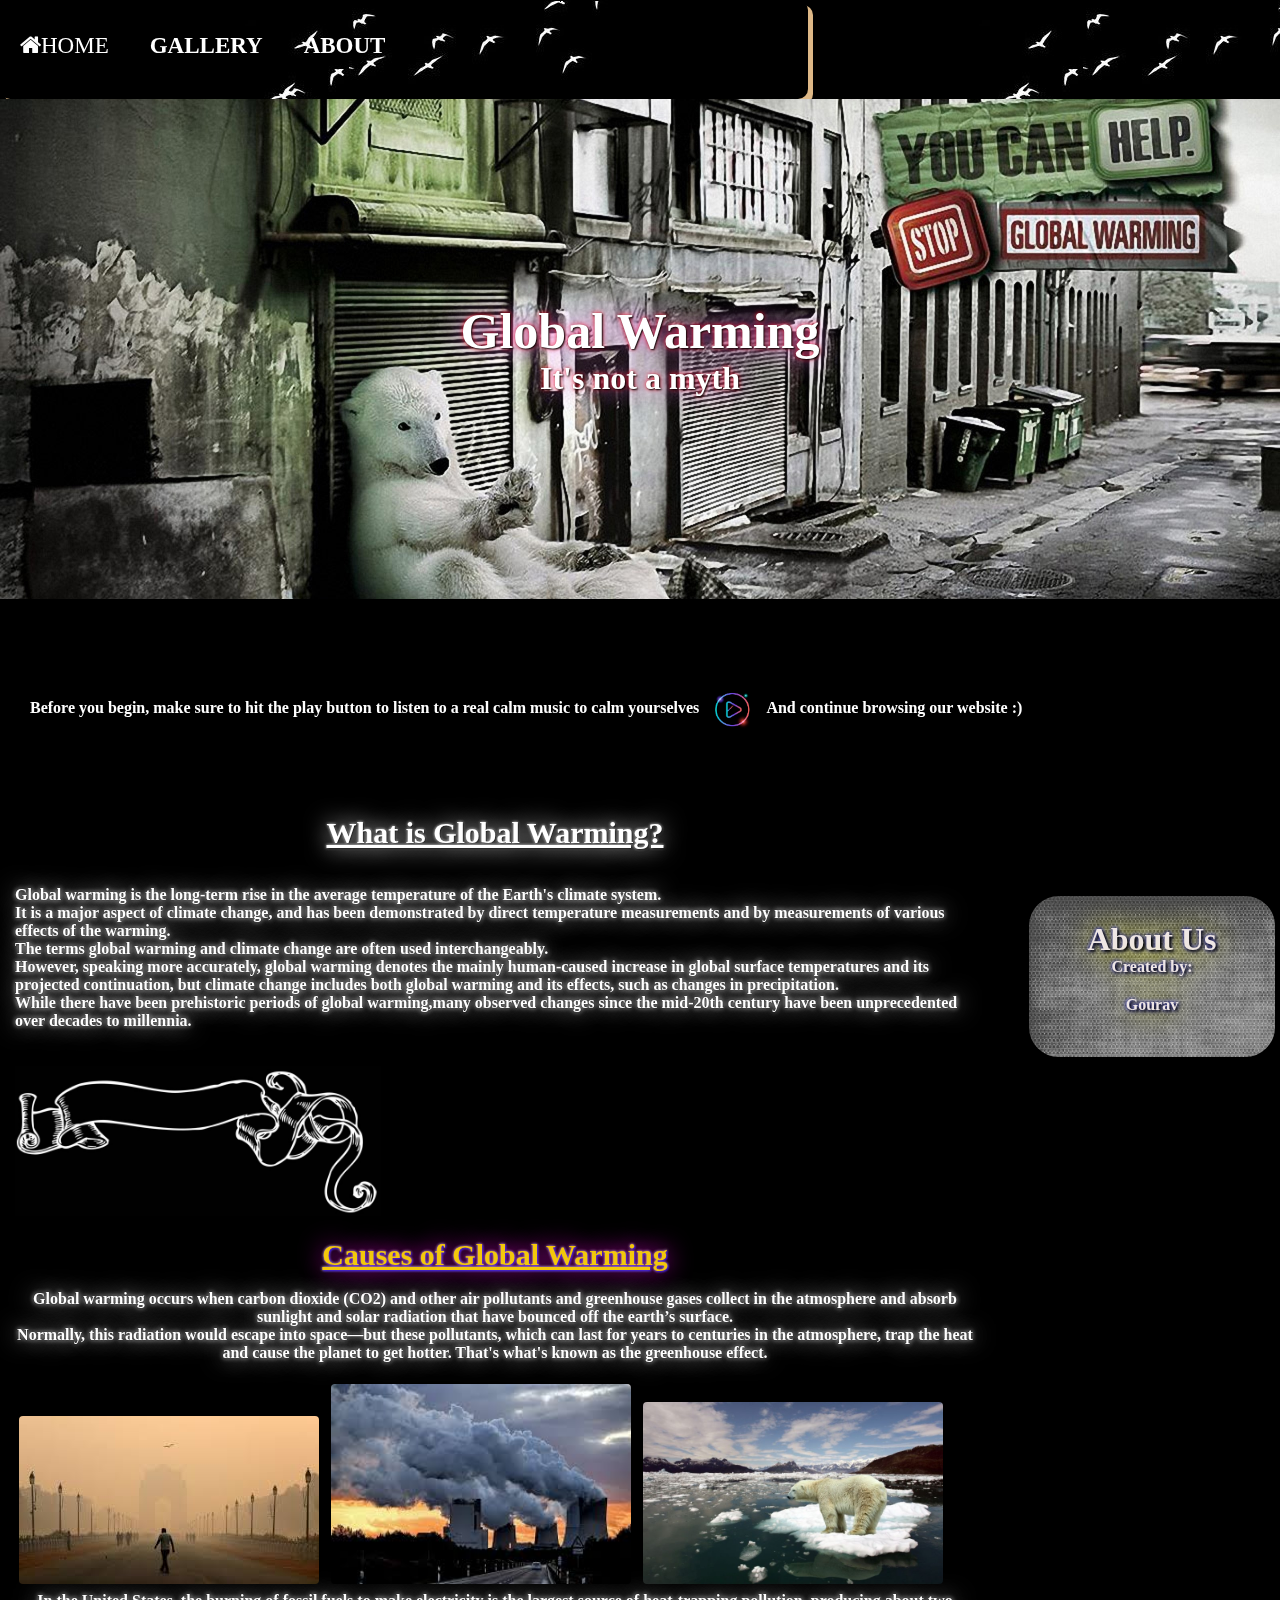
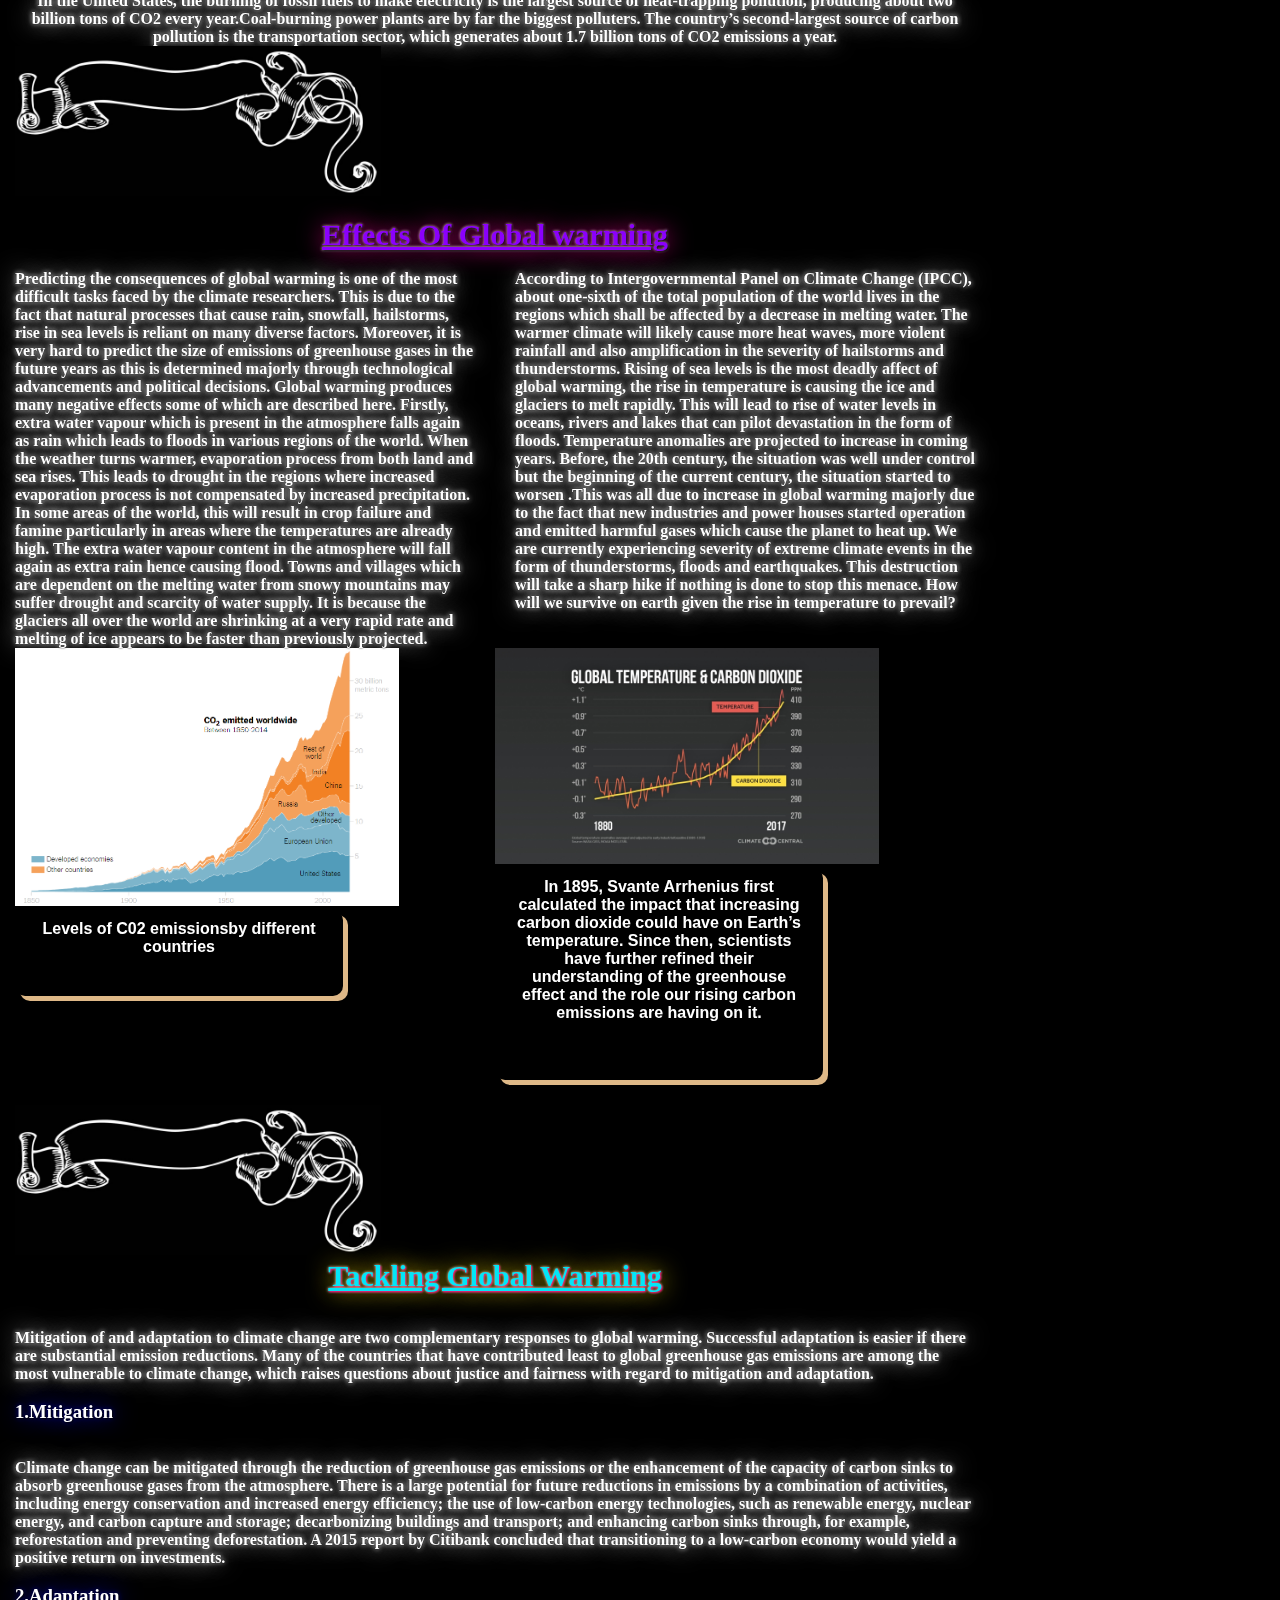
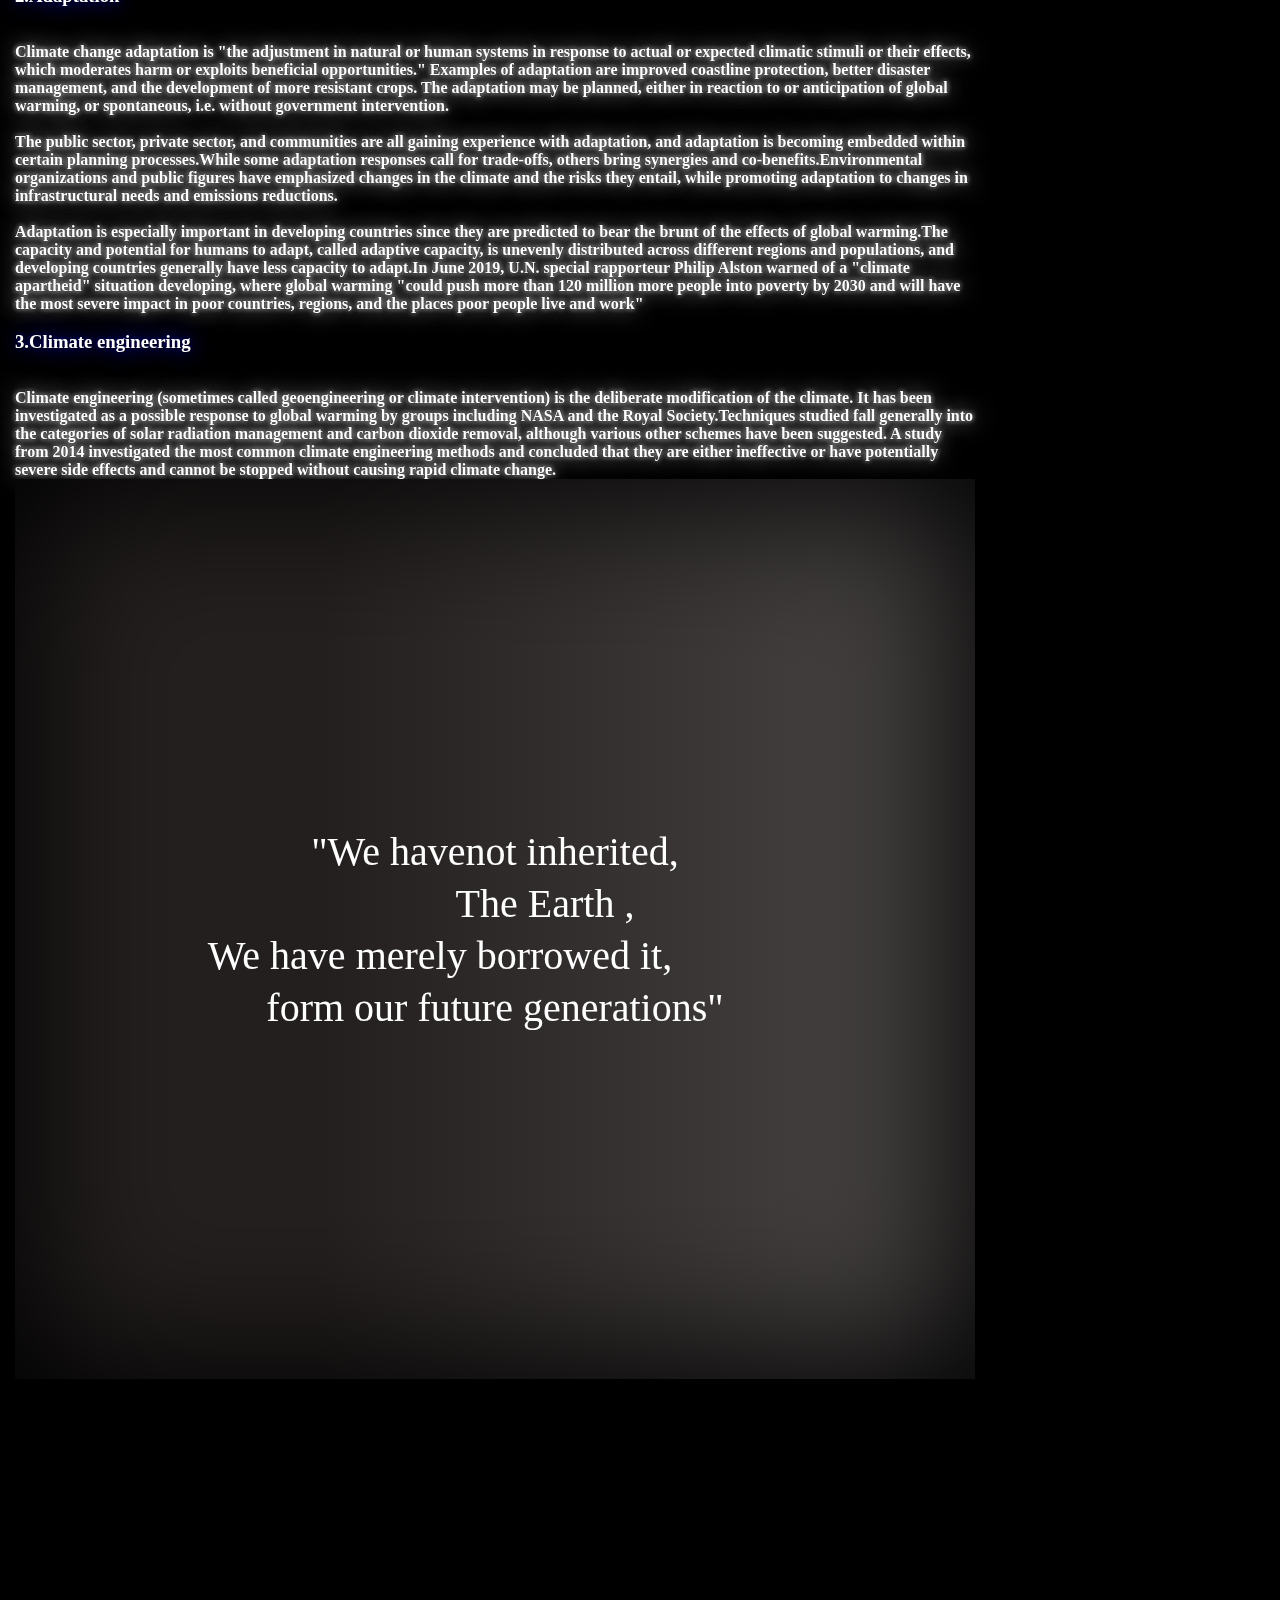
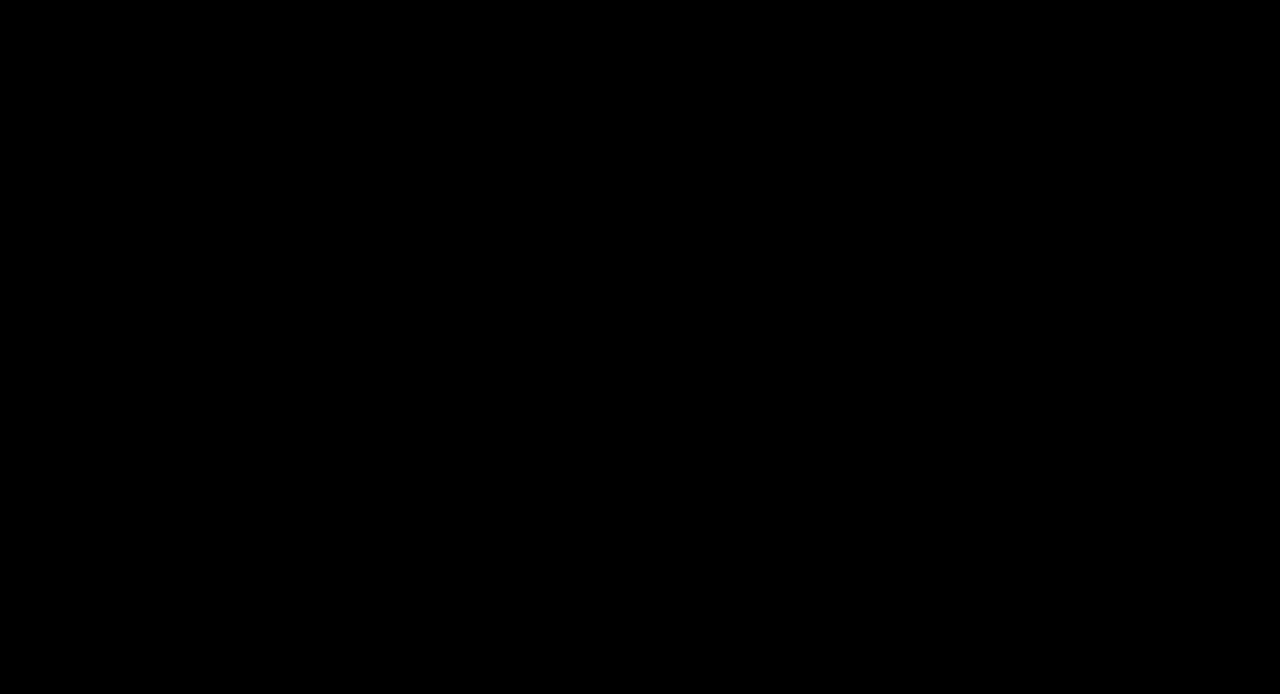
<file: index.html>
<!DOCTYPE html>
<html>
<meta charset="UTF-8">
<meta name="viewport" content="width=device-width, initial-scale=1">
<link rel="stylesheet" href="style1.css">
<link rel="stylesheet"
          href="https://fonts.googleapis.com/css?family=Tangerine"><link rel="stylesheet" href="http://cdnjs.cloudflare.com/ajax/libs/font-awesome/4.4.0/css/font-awesome.min.css">

<title>HOME</title>

<body>
	<header>
		<div class="container">
		 <nav>
			<ul style="font-family:serif;">
					<li><a class="active" href="index.html"><i class="fa fa-home">Home</i></a> </li>
					<li ><a href="gallery.html">Gallery</a></li>
					<li ><a href="about.html">About</a>
				
			</ul>
		  </nav>
		</div>
	  </header>
	  	  <div class="header-image">
			<div class="header-text">
			  <h1 style="font-size:50px">Global Warming</h1>
			  <h1 style="font: size 45px;">It's not a myth</h1>
			</div>
		  </div><br><br><br>
		  <p style=" margin:30px;font-family: cursive ;size: 25px; text-shadow: palevioletred;color: white;"> Before you begin, make sure to hit the play button to listen to a real calm music to calm yourselves <a href="images/background.mp3" target="_blank"><img src="images/play.jpg" height="50px" width="50px" style="margin-left: 5px;margin-right: 5px; margin-bottom:-20px;"></a> And continue browsing our website :) </p><br><br><br>
		  		  <div class="row">
				<div class="column1">
				  <h2 id="edith" style="font-size: 30px;"><u>What is Global Warming?</u></h2><br><br>
				  <p id="edit">Global warming is the long-term rise in the average temperature of the Earth's climate system.<br> It is a major aspect of climate change, and has been demonstrated by direct temperature measurements and by measurements of various effects of the warming.<br>The terms global warming and climate change are often used interchangeably.<br> However, speaking more accurately, global warming denotes the mainly human-caused increase in global surface temperatures and its <br>projected continuation, but climate change includes both global warming and its effects, such as changes in precipitation. <br>While there have been prehistoric periods of global warming,many observed changes since the mid-20th century have been unprecedented over decades to millennia.</p>
				<br><br>
			<img src="images/endingline.jpg" alt="Line break" style="width:max-content;" height="150"><br><br>
					<h2 id="edith2"style="font-size: 30px;"><u>Causes of Global Warming</u></h2><br>
					<p id="edit" style="text-align: center;"> Global warming occurs when carbon dioxide (CO2) and other air pollutants and greenhouse gases collect in the atmosphere and absorb sunlight and solar radiation that have bounced off the earth’s surface.<br> Normally, this radiation would escape into space—but these pollutants, which can last for years to centuries in the atmosphere, trap the heat and cause the planet to get hotter. That's what's known as the greenhouse effect.<br><br></p>
						<a href="images/delhi.jpg"  class="textWithBlurredBg" class="center"><img src="images/delhi.jpg" width="500" height="800"; ><h2>Smoggy Dawn<br>At<br> Rajpath,New Delhi</h2></a>
						<a href="images/nuclear.jpg"  class="textWithBlurredBg" class="center"><img src="images/nuclear.jpg" width="500" height="800"; ><h2>Powerplants<br>Are Cause of<br> Air Pollution</h2></a>
						<a href="images/polar bear.png.jpg"  class="textWithBlurredBg" class="center"><img src="images/polar bear.png" width="500" height="800"; ><h2>Melting IceCaps<br>are a constant issue<br>Polar Bears</h2></a>
						<p id="edit" style="text-align: center;">In the United States, the burning of fossil fuels to make electricity is the largest source of heat-trapping pollution, producing about two billion tons of CO2 every year.Coal-burning power plants are by far the biggest polluters. The country’s second-largest source of carbon pollution is the transportation sector, which generates about 1.7 billion tons of CO2 emissions a year.</p>
						<img src="images/endingline.jpg" alt="Line break" style="width:max-content;" height="150"><br><br>
						<div class="newspaper">
							<h2 id="col" style="font-size: 30px;"><u>Effects Of Global warming </u></h2><br>
							
									<p id="edit">Predicting  the  consequences of  global  warming  is one  of  the  most  difficult  tasks  faced  by  the  climate researchers. This is due to the fact that natural processes that cause rain, snowfall, hailstorms, rise in sea levels is reliant  on  many diverse  factors.  Moreover,  it  is very hard  to  predict  the  size  of  emissions  of  greenhouse gases in the future  years as this is determined majorly through  technological  advancements  and  political decisions.  Global  warming  produces  many  negative effects some of which are described here. Firstly, extra water vapour  which is  present in  the atmosphere  falls again as rain which leads to floods in various regions of the world. When the weather turns warmer, evaporation process  from  both  land  and  sea  rises.  This  leads  to drought  in  the  regions  where  increased  evaporation process is  not compensated by increased  precipitation. In  some  areas  of  the  world,  this  will  result  in  crop failure  and  famine  particularly  in  areas  where  the temperatures are  already high. The  extra water vapour content in  the atmosphere  will fall again as extra  rain hence  causing  flood.  Towns  and  villages  which  are dependent on the melting water from snowy mountains may suffer drought  and scarcity  of water  supply. It is because the glaciers all over the world are shrinking at a very rapid rate and  melting of ice appears  to be  faster than  previously  projected.</p>
									
<br>
									<p id="edit"> According  to Intergovernmental  Panel  on  Climate  Change  (IPCC), about  one-sixth  of  the  total  population  of  the  world lives  in  the  regions  which  shall  be  affected  by  a decrease  in  melting  water.  The  warmer  climate  will likely cause more heat waves, more violent rainfall and also  amplification  in  the  severity  of  hailstorms  and thunderstorms. Rising  of sea levels  is the most  deadly affect  of  global  warming,  the  rise  in  temperature  is causing the ice  and glaciers  to melt rapidly.  This will lead to rise of  water levels  in oceans, rivers  and lakes that can pilot devastation in the form of floods. Temperature anomalies are projected to  increase in coming years.  Before, the 20th century,  the  situation  was well  under  control but  the beginning of the current century, the situation started to worsen .This was all due to increase in global warming majorly due  to the fact that  new industries  and power houses  started  operation  and  emitted  harmful  gases which cause the planet to heat up. We are  currently experiencing  severity of extreme  climate events  in the  form  of thunderstorms, floods  and  earthquakes.  This  destruction  will  take  a sharp hike if nothing is done to stop this menace.  How  will we survive  on earth given the rise in temperature to prevail?</p></div>
									<div class="polaroid">
											<img src="images/graph1.jpg" alt="graph of co2 levels" width="80%">
											<div class="container">
											<p style="color: white;">Levels of C02 emissionsby different countries</p>
											</div>
										  </div>
										  
										  <div class="polaroid">
											<img src="images/graph2.jpg" alt="CO2 levels" style="width:80%">
											<div class="container">
											<p style="color: white; ">In 1895, Svante Arrhenius first calculated the impact that increasing carbon dioxide could have on Earth’s temperature. Since then, scientists have further refined their understanding of the greenhouse effect and the role our rising carbon emissions are having on it.</p><br>
											</div>
										  </div>
										  <img src="images/endingline.jpg" alt="Line break" style="width:max-content;" height="150">
										  <h2 id="edith4" style="font-size: 30px;"><u>Tackling Global Warming</u></h2><br><br>
										  <p id="edit" style="font-family:'Times New Roman', Times, serif;">Mitigation of and adaptation to climate change are two complementary responses to global warming. Successful adaptation is easier if there are substantial emission reductions. Many of the countries that have contributed least to global greenhouse gas emissions are among the most vulnerable to climate change, which raises questions about justice and fairness with regard to mitigation and adaptation.</p><br>
										  
											  <h3 id="ed3"> 1.Mitigation</h3><br><br>
											  <P id="edit" style="font-family: cursive;">Climate change can be mitigated through the reduction of greenhouse gas emissions or the enhancement of the capacity of carbon sinks to absorb greenhouse gases from the atmosphere. There is a large potential for future reductions in emissions by a combination of activities, including energy conservation and increased energy efficiency; the use of low-carbon energy technologies, such as renewable energy, nuclear energy, and carbon capture and storage; decarbonizing buildings and transport; and enhancing carbon sinks through, for example, reforestation and preventing deforestation. A 2015 report by Citibank concluded that transitioning to a low-carbon economy would yield a positive return on investments.</P><br>
										  <h3 id="ed3">2.Adaptation</h3><br><br>
											  <P id="edit"style="font-family: cursive;">Climate change adaptation is "the adjustment in natural or human systems in response to actual or expected climatic stimuli or their effects, which moderates harm or exploits beneficial opportunities." Examples of adaptation are improved coastline protection, better disaster management, and the development of more resistant crops. The adaptation may be planned, either in reaction to or anticipation of global warming, or spontaneous, i.e. without government intervention.<br><br>
				  
													  The public sector, private sector, and communities are all gaining experience with adaptation, and adaptation is becoming embedded within certain planning processes.While some adaptation responses call for trade-offs, others bring synergies and co-benefits.Environmental organizations and public figures have emphasized changes in the climate and the risks they entail, while promoting adaptation to changes in infrastructural needs and emissions reductions.<br><br>
													  
													  Adaptation is especially important in developing countries since they are predicted to bear the brunt of the effects of global warming.The capacity and potential for humans to adapt, called adaptive capacity, is unevenly distributed across different regions and populations, and developing countries generally have less capacity to adapt.In June 2019, U.N. special rapporteur Philip Alston warned of a "climate apartheid" situation developing, where global warming "could push more than 120 million more people into poverty by 2030 and will have the most severe impact in poor countries, regions, and the places poor people live and work"</P><br>
													  <h3 id="ed3" >3.Climate engineering</h3><br><br>
													  <P id="edit"style="font-family: cursive;">Climate engineering (sometimes called geoengineering or climate intervention) is the deliberate modification of the climate. It has been investigated as a possible response to global warming by groups including NASA and the Royal Society.Techniques studied fall generally into the categories of solar radiation management and carbon dioxide removal, although various other schemes have been suggested. A study from 2014 investigated the most common climate engineering methods and concluded that they are either ineffective or have potentially severe side effects and cannot be stopped without causing rapid climate change.</P>
							
													  <main role="main" class="main-content" id="main-content">
															<div class="titleCont">
																<h1 class="main-title" id="main-title">
																	"We havenot inherited,<br><span style="padding-left:100px">The Earth ,</span><br><span style="padding-right:110px">We have merely borrowed it,</span><br><span style="padding-left:-20px">form our future generations"</span>
																</h1>
															</div>
															<canvas id="noise" class="noise"></canvas>
														  <div class="vignette"></div>
														</main>	
						</div></div>
						
						
						
						
				</div>
			</div>
<p><br><br><br><br><br></p>			
   				<aside class="column2" style="text-align: center;">
				  <h1 style="30px">About Us</h1>
				  <p style="text-decoration-color: whitesmoke; ">Created by:
					  <ol style="font-family: cursive;" >
						  <li style="text-align: center;">Gourav </li><br>

					  </ol>
				  </p>
		         </aside>
				 <article id="wrap">
					<article id="lightings">
						<section id="one">
							<section id="two">
								<section id="three">
									<section id="four">
										<section id="five">
											
										</section>
									</section>
								</section>
							</section>
						</section>
					</article>
				</article>
				</body></html>
</file>
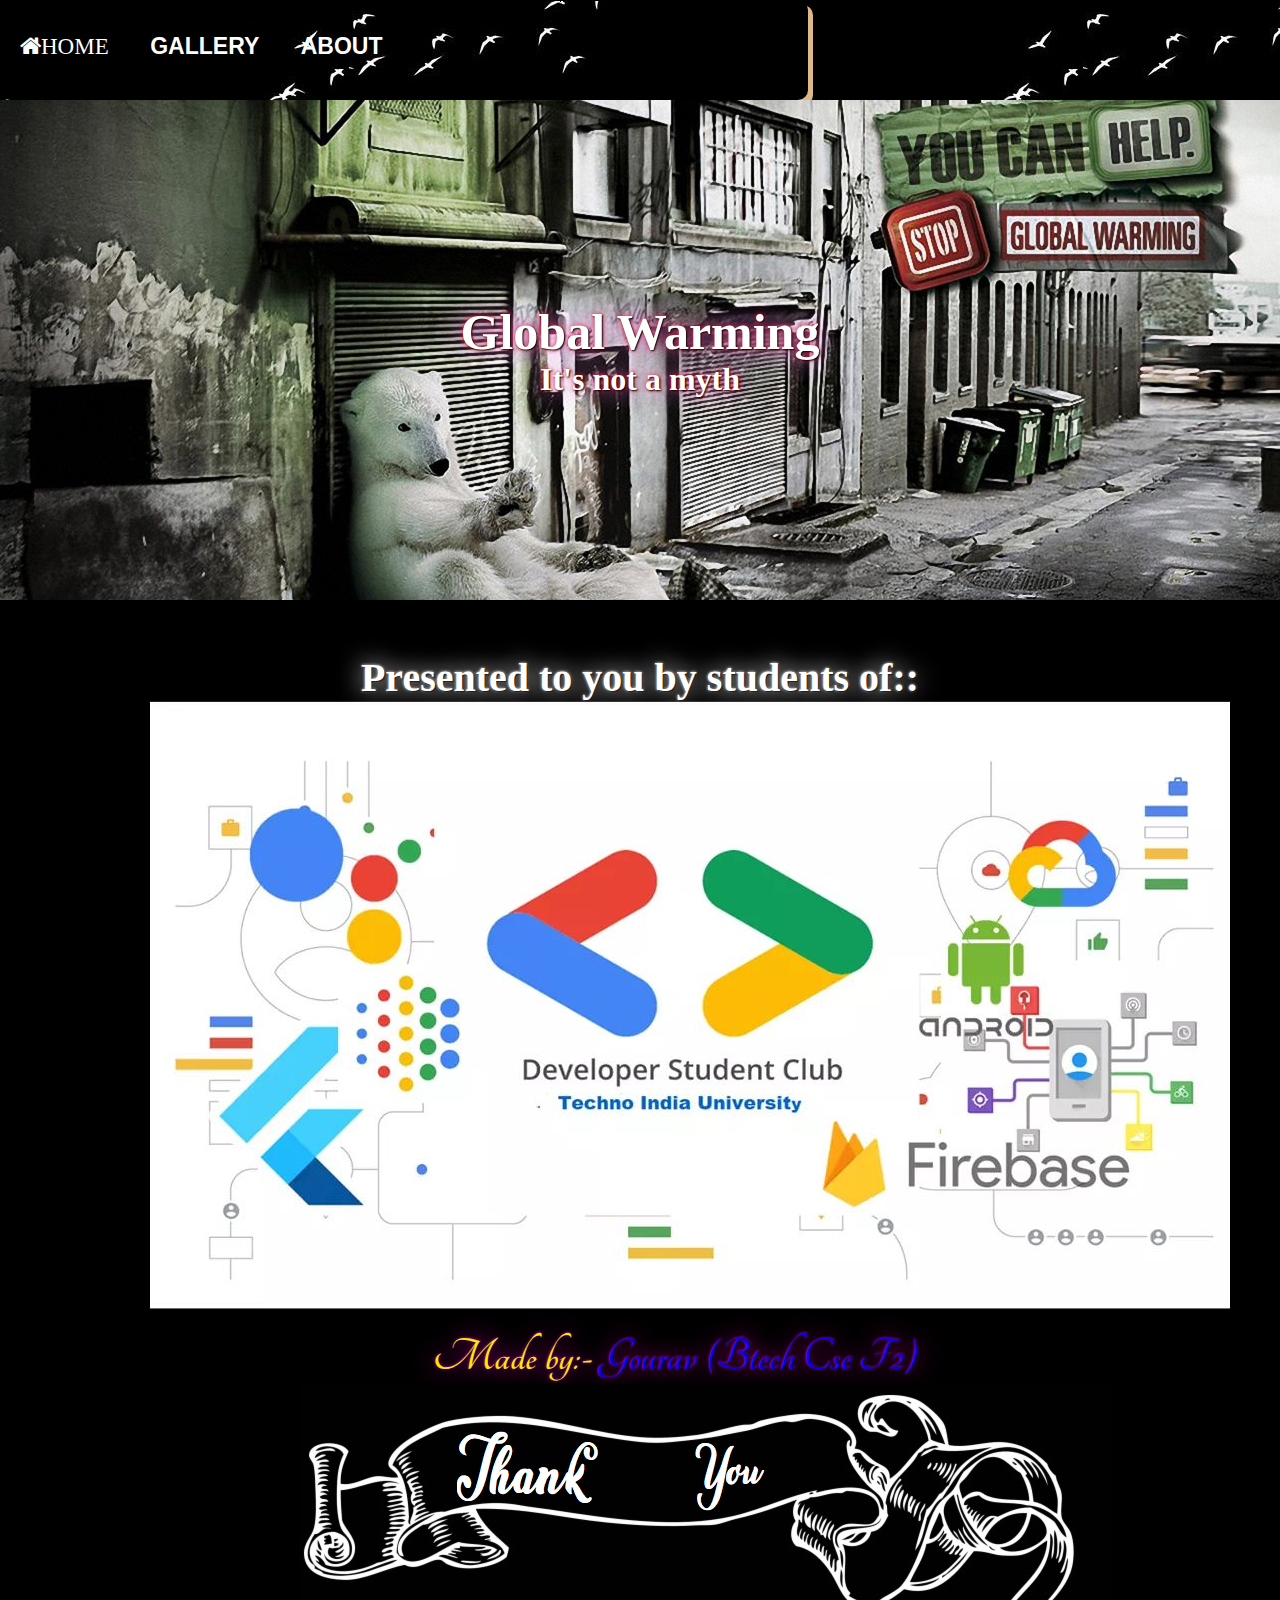
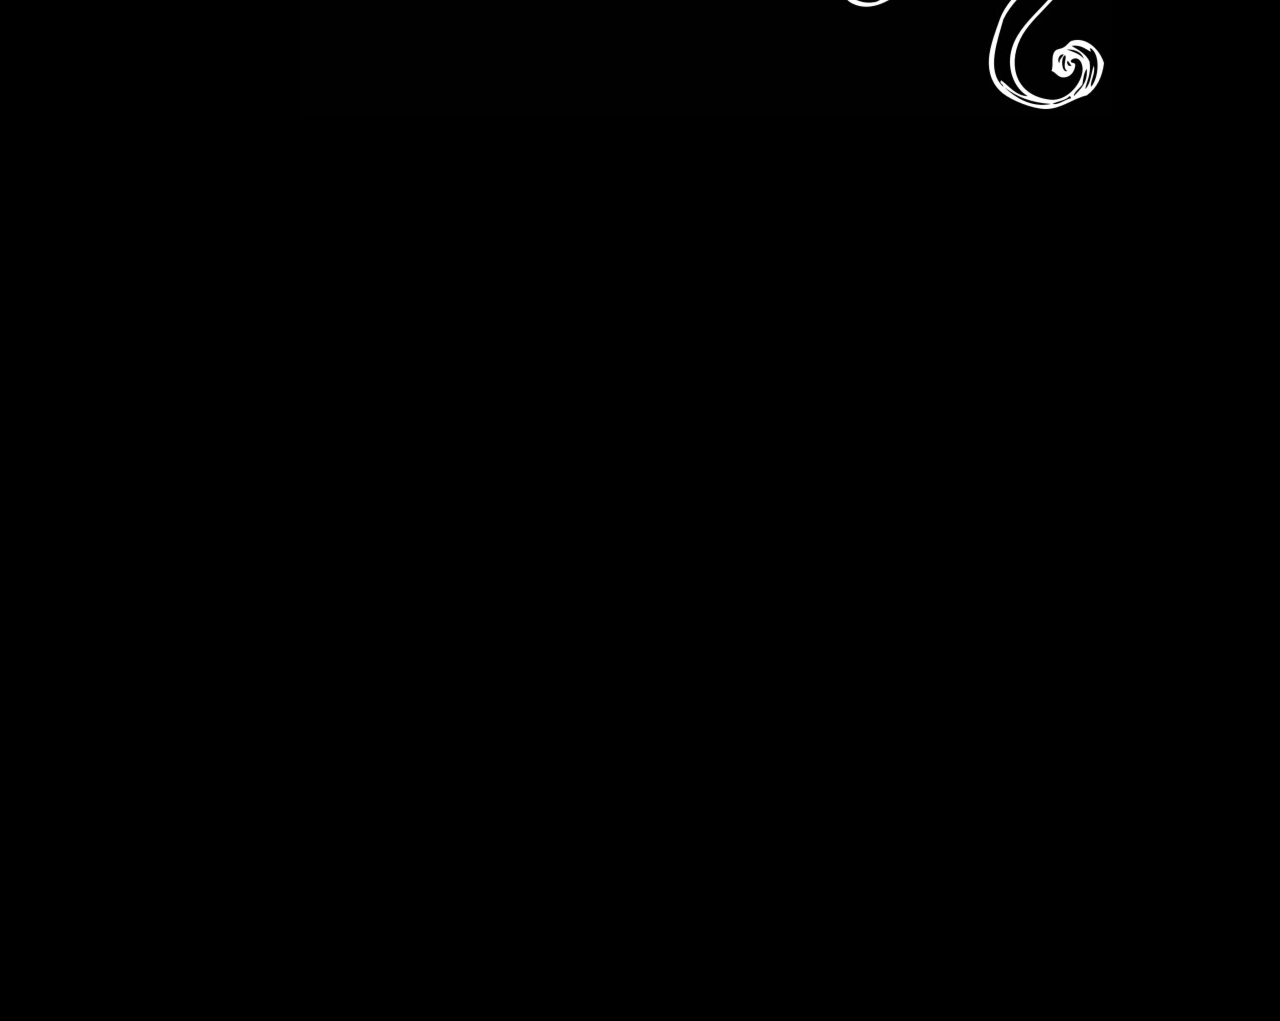
<file: about.html>
<!DOCTYPE html>
<html>
<meta charset="UTF-8">
<meta name="viewport" content="width=device-width, initial-scale=1">
<link rel="stylesheet" href="style1.css">
<link rel="stylesheet" href="http://cdnjs.cloudflare.com/ajax/libs/font-awesome/4.4.0/css/font-awesome.min.css">
<link rel="stylesheet"
          href="https://fonts.googleapis.com/css?family=Tangerine">
<title>About us</title>

<body>
  <header>
		<div class="container">
		  	
		  <nav>
      <ul >
          <li><a class="active" href="index.html"><i class="fa fa-home">Home</i></a> </li>
        <li ><a href="gallery.html">Gallery</a></li>
      	<li ><a href="about.html">About</a>
				
					
					
			</ul>
		  </nav>
		</div>
	  </header>
      <div class="header-image">
			<div class="header-text">
			  <h1 style="font-size:50px">Global Warming</h1>
			  <h1 style="font: size 45px;">It's not a myth</h1>
			</div>
          </div><br><br><br>
      
<h1 id="edith" style="font-size: 40px;"> Presented to you by students of::</h1>
<a href="https://www.facebook.com/dsctiu/" class="image"><img src="images/dsc.jpg" style="margin-left: 150px;"></a>
<br>
<br>
<p id="edita" >Made by:- 

<a href="https://github.com/gourav221b" style="text-decoration: none;">Gourav (Btech Cse F2)</a>

</p>


<img src="images/thnk you.png" style="margin-left:300px ;">
<article id="wrap">
   <article id="lightings">
       <section id="one">
           <section id="two">
              </section>
           </section>
       </section>
   </article>
</article>
</body></html>
</file>
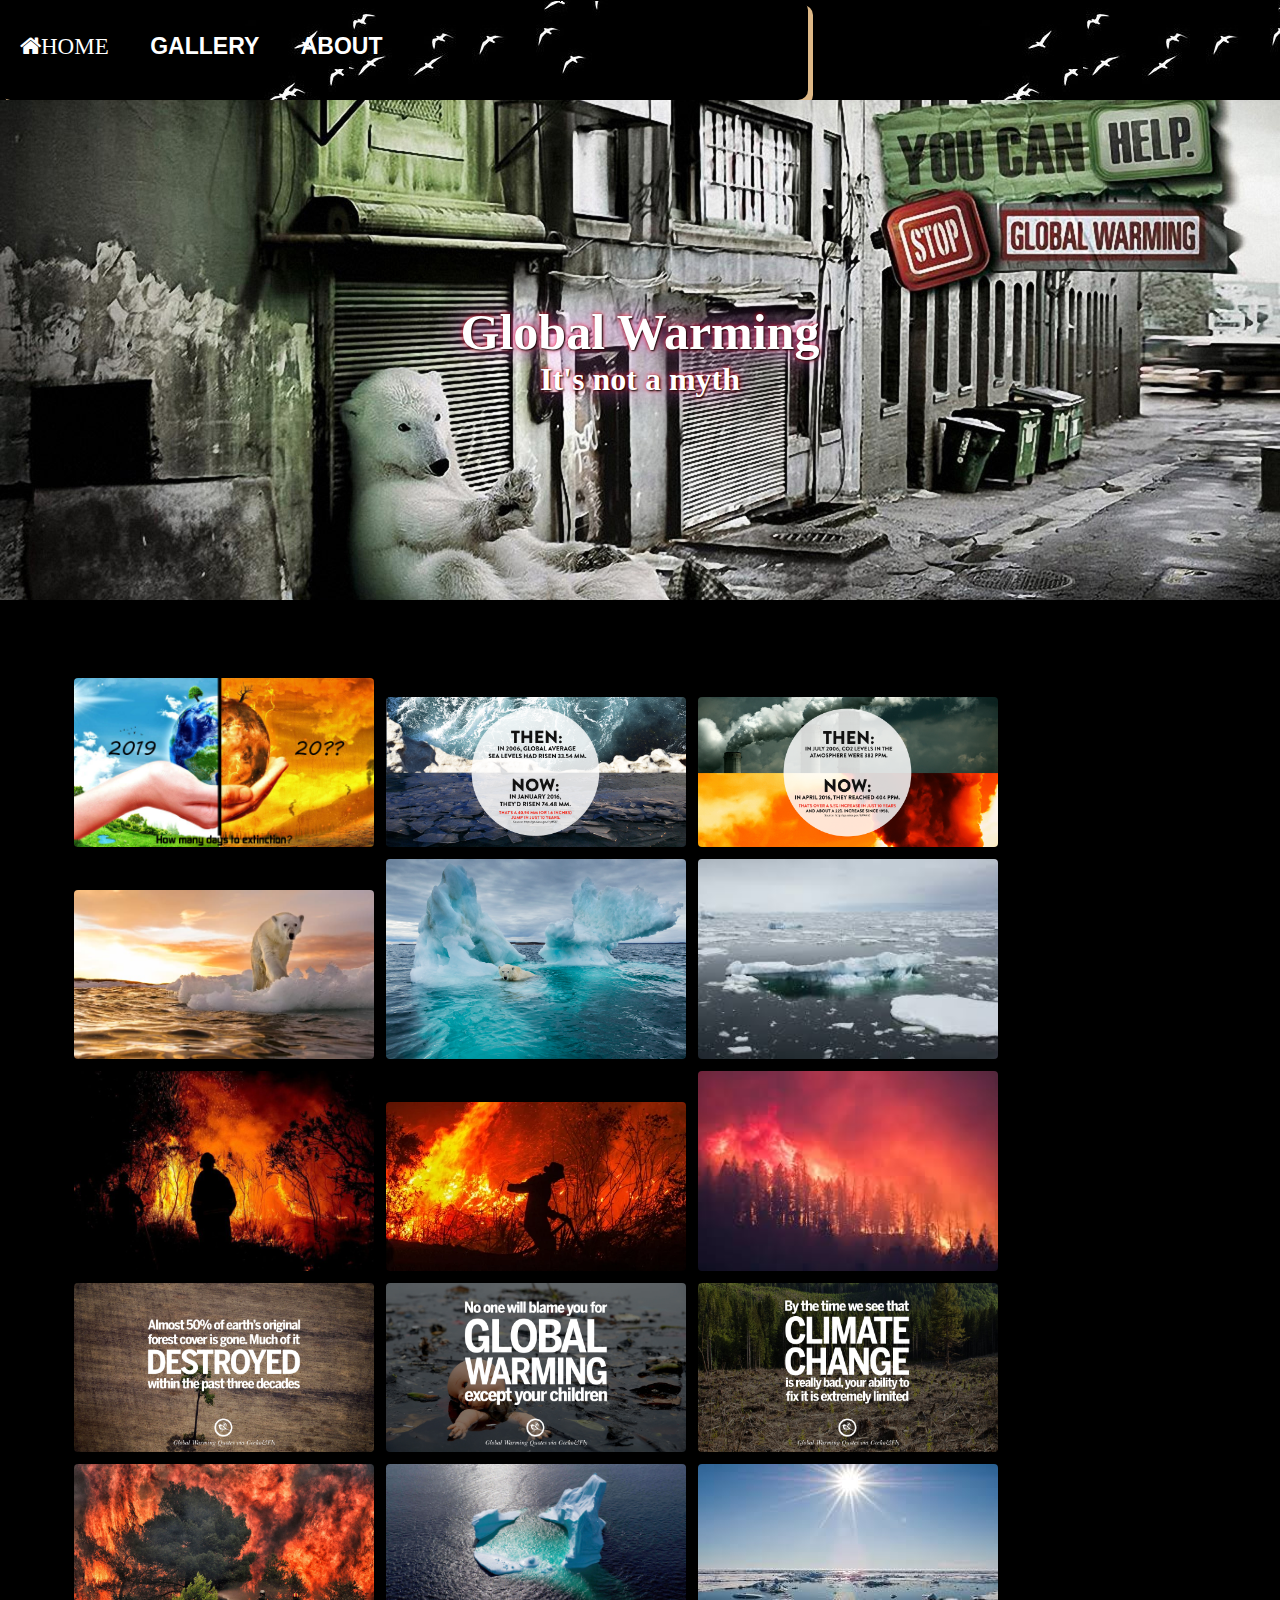
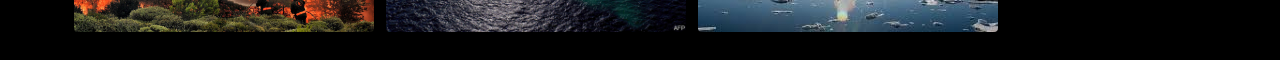
<file: gallery.html>
<!DOCTYPE html>
<html>
<meta charset="UTF-8">
<meta name="viewport" content="width=device-width, initial-scale=1">
<link rel="stylesheet" href="style1.css">
<link rel="stylesheet"
          href="https://fonts.googleapis.com/css?family=Tangerine"><link rel="stylesheet" href="http://cdnjs.cloudflare.com/ajax/libs/font-awesome/4.4.0/css/font-awesome.min.css">
<title>Gallery</title>
<body>
  <header>
		<div class="container">
		 		  <nav>
			<ul>
          <li><a class="active" href="index.html"><i class="fa fa-home">Home</i></a> </li>
          <li ><a href="gallery.html">Gallery</a></li>
        	<li ><a href="about.html">About</a>
			       
			</ul>
		  </nav>
		</div>
    </header>
    
	  <div class="header-image">
			<div class="header-text">
			  <h1 style="font-size:50px">Global Warming</h1>
			  <h1 style="font: size 45px;">It's not a myth</h1>
			</div>
          </div><br><br><br>
          <div class="row">
				<div class="column1" style="margin-left: 50px ; margin-right: 50px; padding: 20px;">
                        <a href="images/contrast 1..jpeg"  class="textWithBlurredBg"data-lightbox="mygallery" download="What is gonna become .jpeg"><img src="images/contrast 1..jpeg" ><h2>What is going<br>to<br>become of us</h2></a>
          <a href="images/contrast2.jpg"  class="textWithBlurredBg"data-lightbox="mygallery" download="sea level.jpg"><img src="images/contrast2.jpg"><h2>Sea levels <br> then vs now</h2></a>
          <a href="images/contrast3.jpg"  class="textWithBlurredBg"data-lightbox="mygallery"download="then vs now.jpg"><img src="images/contrast3.jpg"><h2>CO2 levels <br> then vs. now</h2></a>
          <a href="images/artic1.jpg" class="textWithBlurredBg" data-lightbox="mygallery"download="poles situations"><img src="images/artic1.jpg"><h2>Polar bears<br> are dying</h2></a>
          <a href="images/artic2.jpg" class="textWithBlurredBg" data-lightbox="mygallery"download="Polar regions.jpg"><img src="images/artic2.jpg"><h2>Glaciers<br>melting
          </h2></a>
          <a href="images/artic3.jpg"  class="textWithBlurredBg"data-lightbox="mygallery"download="artic ice"><img src="images/artic3.jpg"><h2>Ice melting.<br>Sea level rising</h2></a>
          <a href="images/Bushfire threat now a year-round situation in Australia, expert warns.jpg" class="textWithBlurredBg" data-lightbox="mygallery"download="forest fire.jpg"><img src="images/Bushfire threat now a year-round situation in Australia, expert warns.jpg"><h2>Bushfire threat now a year-round situation<br> in Australia, expert warns</h2></a>
          <a href="images/Indonesia, Australia fires stoke global warming fears.jpg" class="textWithBlurredBg" data-lightbox="mygallery"download="forestfire.jpeg"><img src="images/Indonesia, Australia fires stoke global warming fears.jpg"><h2>Indonesia, Australia fires stoke <br>global warming fears</h2></a>
          <a href="images/forest fires.jpg" class="textWithBlurredBg" data-lightbox="mygallery"download="forest fires"><img src="images/forest fires.jpg"><h2>Is it too late<br>to save the Earth??</h2></a>
          <a href="images/quote1.jpg"  class="textWithBlurredBg"data-lightbox="mygallery"download="quote.jpeg"><img src="images/quote1.jpg"></a>
          <a href="images/quote2.jpg"  class="textWithBlurredBg"data-lightbox="mygallery"download="quotes.jpeg"><img src="images/quote2.jpg"><h2></h2></a>
          <a href="images/quote3.jpg" class="textWithBlurredBg" data-lightbox="mygallery"download="quote.jpeg"><img src="images/quote3.jpg"><h2></h2></a>
            <a href="images/global3.jpg" class="textWithBlurredBg" data-lightbox="mygallery"download="g1.jpg"><img src="images/global3.jpg"><h2>We have to help oursleves</h2></a>
          <a href="images/global4.jpg" class="textWithBlurredBg" data-lightbox="mygallery"download="g2.jpg"><img src="images/global4.jpg"><h2> Burning them down all is not an option</h2></a>
          <a href="images/global5.jpg" class="textWithBlurredBg" data-lightbox="mygallery"download="g3.jpg"><img src="images/global5.jpg"><h2>Ice are melting due to global warming</h2></a>
        </div>
        <article id="wrap">
                <article id="lightings">
                    <section id="one">
                        <section id="two">
                            <section id="three">
                               
                                        
                                    </section>
                                </section>
                            </section>
                        </section>
                   </article>
            </article>
</body></html>
</file>
<file: style1.css>
body{   background: url("images/download1.jpg");}

  #pid
  {
text-align: center;
  }
  ol{
      list-style-type: none;
      margin: 0;
    font-family: 'Franklin Gothic Medium', 'Arial Narrow', Arial, sans-serif;
      padding: 20px;
    overflow: hidden;
    
          
  }
  
  @import url('https://fonts.googleapis.com/css?family=Work+Sans:400,600');
  body {
    margin: 0;
    background: #222;
    font-family: cursive;
    font-weight: 800;
  }
  
  .container {
    width: 60%;
    margin: 0 auto;
  }
  
  header {
    background-image: url("images/birds.jpg");
  }
  
  header::after {
    content: '';
    display: block;
    clear: both;
  }
  
  
  
  nav {
    float: left;
  
}
  
  nav ul {
    margin: 0;
    padding: 0;
    list-style: none;
  }
  
  nav li {
    display: inline-block;
    margin-right: 37px;
    padding-top: 23px;
  
    position: relative;
  }
  
  nav a {
    color: white;
    text-decoration: none;
    text-transform: uppercase;
    font-size: 23px;
  }
  
  nav a:hover {
    color: whitesmoke;
  }
  
  nav a::before {
    content: '';
    display: block;
    height: 5px;
    background-color: white;
  
    position: absolute;
    top: 0;
    width: 0%;
  
    transition: all ease-in-out 250ms;
  }
  
  nav a:hover::before {
    width: 100%;
  }
  
  .header-image {
    background: url(images/header.jpg) no-repeat center; 
    background-size: cover;
    height: 500px;
    position: relative;
    opacity: 100%;
  }
  
  .header-text {
        text-align: center;
    position: absolute;
    top: 50%;
    left: 50%;
    transform: translate(-50%, -50%);
    color: white;
    text-shadow: 1px 1px 2px black, 0 0 25px violet,0 0 5px red;
    font-weight: bold;
  }
  .column2 {
      position: relative;
    float: right;
    width: 20%;
    padding-top: 25px;
    color: rgb(238, 230, 230);
  }
  .column1 {
    float: left;
    width: 75%;
    padding: 15px;
    color: rgb(238, 230, 230);
  }
  
  aside{
    
     position: relative;
    border-radius: 35px;
    width: 15px;
    padding:5px;
    border: 5px solid black;
    background-image:url("images/grey.jpg");
    margin:0;
    color: ghostwhite;
    text-shadow: 2px 2px 3px black, 0 0 30px yellow, 0 0 5px blue;
    box-sizing: border-box;
    text-align: center;
  }
#edit{
    color: white;
    text-shadow: 0px 0px 2px black, 0 0 25px whitesmoke,0 0 5px white;
}
#edit1{
  color: white;
  font-family: cursive;
  margin-left: 30px;
  text-shadow: 0px 0px 2px black, 0 0 25px whitesmoke,0 0 5px white;
}


#edita{
  color: rgb(248, 232, 3);
  
  margin-left: 30px;
  margin-left: 70px; text-align: center; font-size: 25px; font-size: 48px;font-family: 'Tangerine', serif; 
 text-shadow: 1px 1px 2px rgb(0, 0, 0), 0 0 25px rgb(255, 0, 191),0 0 3px rgb(255, 0, 242);
}
#edith
{
    position: relative;
    text-align: center;
    color:rgb(255, 255, 255);
    text-shadow: 1px 1px 2px black, 0 0 25px whitesmoke,0 0 3px white;
}
#edith4
{
    position: relative;
    text-align: center;
    color:rgb(3, 230, 247);
    text-shadow: 1px 1px 2px rgb(253, 0, 118), 0 0 25px rgb(235, 212, 10),0 0 3px white;
}
.center {
  display: block;
  margin-left: auto;
  margin-right: auto;
  width: 50%;
  float: left;
  border: black;
  border-radius: 10px;
}

.textWithBlurredBg{
  width:300px;
  height:auto;
  display:inline-block;
  position:relative;
  transition: 0.2s;
  margin:4px;
}

.textWithBlurredBg img{
  width:100%;
  height:100%;
  transition:.2s;
  border-radius:4px;
}

.textWithBlurredBg:hover img{
  filter: cyan() brightness(60%);
  box-shadow:0 0 16px rgb(0, 0, 0);
}
 
.textWithBlurredBg :not(img){
  position:absolute;
  z-index:1;
  top:20%;
  width:100%;
  text-align:center;
  color:#fff;
  opacity:0;
  transition:.3s;
  text-shadow: 1px 1px 2px black, 0 0 25px blue,0 0 3px white;
}

.textWithBlurredBg h3{
  top:50%
}

.textWithBlurredBg:hover :not(img){
  opacity:1;
}


.newspaper
{column-count: 2;
  column-gap: 40px;}
  #col
{
    position: relative;
    text-align: center;
    color:rgb(139, 0, 252);
    text-shadow: 1px 1px 2px rgb(0, 0, 0), 0 0 25px rgb(255, 0, 157),0 0 3px white;
    column-span: all;
}

#edith2
{
    position: relative;
    text-align: center;
    color:rgb(243, 200, 11);
    text-shadow: 1px 1px 2px rgb(41, 8, 228), 0 0 25px rgb(241, 15, 230),0 0 3px white;
    column-span: all;
}
div.polaroid {
  
  width: 50%;
    margin-bottom: 25px;
  float: left;
}

div.container {
  text-align: center;
  padding: 10px 20px 40px;
  font-family: -apple-system, BlinkMacSystemFont, 'Segoe UI', Roboto, Oxygen, Ubuntu, Cantarell, 'Open Sans', 'Helvetica Neue', sans-serif;
    display: block;
  margin-left: auto;
  margin-right: auto;
  width: 60%;
  float: left;
  border: black;
  border-radius: 10px;
  box-shadow: 5px 5px burlywood;
  }
  #ed3
{
    position: relative;
    text-align: left;    
    color: white;
    text-shadow: 1px 1px 2px black, 0 0 25px blue, 0 0 5px darkblue;
    
}
.main-content {
  overflow:hidden;
    position: relative;
    
    display: flex;
    align-items: center;
    justify-content: center;
    flex-flow: column;
    
    height: 100vh;
    
    background: linear-gradient(to right, rgba(36,31,31,1) 0%, rgba(36,31,31,1) 32%, rgba(74,71,70,1) 100%);
    color: #fff;
    text-align: center;
}

.vignette{
  position:absolute;
  width:100%; height:100%;
  box-shadow:inset 0px 0px 150px 20px black;
  mix-blend-mode: multiply;
  -webkit-animation: vignette-anim 3s infinite; /* Safari 4+ */
  -moz-animation:    vignette-anim 3s infinite; /* Fx 5+ */
  -o-animation:      vignette-anim 3s infinite; /* Opera 12+ */
  animation:         vignette-anim 3s infinite; /* IE 10+, Fx 29+ */
}

.noise {
    z-index: 100;
    position: absolute;
    top: 0;
    left: 0;
    
    width: 100%;
    height: 100%;
    
    pointer-events: none;
    opacity: .15;
}

.line{
  position:absolute;
  height:100%; width:1px;
  opacity:0.1;
  background-color:#000;
}

.titleCont{position:relative;}

.main-title {
    padding: .3em 1em .25em;    
    font-weight: 400;
    font-size: 40px;
    color: white;
    font-family: 'Bellefair', serif;
    position:relative;
    line-height:1.3;
    
}

.overTitle{
    position:absolute;
    top:0;
    left:0;
}

.dot{
  width:3px;
  height:2px;
  background-color:white;
  position:absolute;
  opacity:0.3;
  
}


@-webkit-keyframes vignette-anim {
  0%   , 100%{ opacity: 1; }
  50% { opacity: 0.7; }
}
@-moz-keyframes vignette-anim {
  0%   , 100%{ opacity: 1; }
  50% { opacity: 0.7; }
}
@-o-keyframes vignette-anim {
  0%   , 100%{ opacity: 1; }
  50% { opacity: 0.7; }
}
@keyframes vignette-anim {
  0%   , 100%{ opacity: 1; }
  50% { opacity: 0.7; }
}
*
{
	padding: 0px;
	margin: 0px;
}

html, body
{
	background: #000;
	width: 100%;
	height: 100%;
}

#wrap
{
	width: 100%;
	height: 100%;
	position: relative;
	margin: 0 auto 0 auto;
	overflow: hidden;
}

#lightings
{
	bottom: -60px;
	position: absolute;
	width: 100%;
}

section
{
	/*border-radius*/
	-webkit-border-radius: 50%;
	-moz-border-radius: 50%;
	border-radius: 50%;
	height: 20px;
	width: 100%;
	position: relative;
	margin: auto;

}

#one
{
	/*animation*/
	-webkit-animation: one 5s ease-in-out infinite alternate;
	-moz-animation: one 5s ease-in-out infinite alternate;
	-ms-animation: one 5s ease-in-out infinite alternate;
	-o-animation: one 5s ease-in-out infinite alternate;
	animation: one 5s ease-in-out infinite alternate;
}
@-webkit-keyframes 
one { from {
-webkit-box-shadow: 0 0 250px 20px #473C78;
}

to { -webkit-box-shadow: 0 0 100px 15px #F72A3B; }
}
@-moz-keyframes 
one { from {
-moz-box-shadow: 0 0 250px 20px #473C78;
}

to { -moz-box-shadow: 0 0 100px 15px #F72A3B; }
}
@-o-keyframes 
one { from {
-o-box-shadow: 0 0 250px 20px #473C78;
}

to { -o-box-shadow: 0 0 100px 15px #F72A3B; }
}

@keyframes 
one { from {
box-shadow: 0 0 250px 20px #473C78;
}

to {box-shadow: 0 0 100px 15px #F72A3B; }
}

#two
{
	width: 90%;
	/*animation*/
	-webkit-animation: two 4s ease-in-out infinite alternate;
	-moz-animation: two 4s ease-in-out infinite alternate;
	-ms-animation: two 4s ease-in-out infinite alternate;
	-o-animation: two 4s ease-in-out infinite alternate;
	animation: two 4s ease-in-out infinite alternate;
}
@-webkit-keyframes 
two { from {
-webkit-box-shadow: 0 0 250px 20px #18C499;
}

to { -webkit-box-shadow: 0 0 100px 15px #D8F05E; }
}
@-moz-keyframes 
two { from {
-moz-box-shadow: 0 0 250px 20px #18C499;
}

to { -moz-box-shadow: 0 0 100px 15px #D8F05E; }
}
@-o-keyframes 
two { from {
-o-box-shadow: 0 0 250px 20px #18C499;
}

to { -o-box-shadow: 0 0 100px 15px #D8F05E; }
}

@keyframes 
two { from {
box-shadow: 0 0 250px 20px #18C499;
}

to { box-shadow: 0 0 100px 15px #D8F05E; }
}

#three
{
	width: 80%;
	/*animation*/
	-webkit-animation: three 3s ease-in-out infinite alternate;
	-moz-animation: three 3s ease-in-out infinite alternate;
	-ms-animation: three 3s ease-in-out infinite alternate;
	-o-animation: three 3s ease-in-out infinite alternate;
	animation: three 3s ease-in-out infinite alternate;
}
@-webkit-keyframes 
three { from {
-webkit-box-shadow: 0 0 250px 20px #FFDD00;
}

to { -webkit-box-shadow: 0 0 100px 15px #3E33FF; }
}
@-moz-keyframes 
three { from {
-moz-box-shadow: 0 0 250px 20px #FFDD00;
}

to { -moz-box-shadow: 0 0 100px 15px #3E33FF }
}
@-o-keyframes 
three { from {
-o-box-shadow: 0 0 250px 20px #FFDD00;
}

to { -o-box-shadow: 0 0 100px 15px #3E33FF }
}

@keyframes 
three { from {
box-shadow: 0 0 250px 20px #FFDD00;
}

to { box-shadow: 0 0 100px 15px #3E33FF }
}

#four
{
	width: 70%;
	/*animation*/
	-webkit-animation: four 2s ease-in-out infinite alternate;
	-moz-animation: four 2s ease-in-out infinite alternate;
	-ms-animation: four 2s ease-in-out infinite alternate;
	-o-animation: four 2s ease-in-out infinite alternate;
	animation: four 2s ease-in-out infinite alternate;
}
@-webkit-keyframes 
four { from {
-webkit-box-shadow: 0 0 250px 20px #781848;
}

to { -webkit-box-shadow: 0 0 100px 15px #F2BBE9; }
}
@-moz-keyframes 
four { from {
-moz-box-shadow: 0 0 250px 20px #781848;
}

to { -moz-box-shadow: 0 0 100px 15px #F2BBE9; }
}
@-o-keyframes 
four { from {
-o-box-shadow: 0 0 250px 20px #781848;
}

to { -o-box-shadow: 0 0 100px 15px #F2BBE9; }
}

@keyframes 
four { from {
shadow: 0 0 250px 20px #781848;
}

to { shadow: 0 0 100px 15px #F2BBE9; }
}

#five
{
	width: 60%;
	/*animation*/
	-webkit-animation: five 1s ease-in-out infinite alternate;
	-moz-animation: five 1s ease-in-out infinite alternate;
	-ms-animation: five 1s ease-in-out infinite alternate;
	-o-animation: five 1s ease-in-out infinite alternate;
	animation: five 1s ease-in-out infinite alternate;
}
@-webkit-keyframes 
five { from {
-webkit-box-shadow: 0 0 250px 20px #42F2A1;
}

to { -webkit-box-shadow: 0 0 100px 15px #F4F6AD; }
}
@-moz-keyframes 
five { from {
-moz-box-shadow: 0 0 250px 20px #42F2A1;
}

to { -moz-box-shadow: 0 0 100px 15px #F4F6AD; }
}
@-o-keyframes 
five { from {
-o-box-shadow: 0 0 250px 20px #42F2A1;
}

to { -o-box-shadow: 0 0 100px 15px #F4F6AD; }
}

@keyframes 
five { from {
box-shadow: 0 0 250px 20px #42F2A1;
}

to { box-shadow: 0 0 100px 15px #F4F6AD; }
}
</file>
